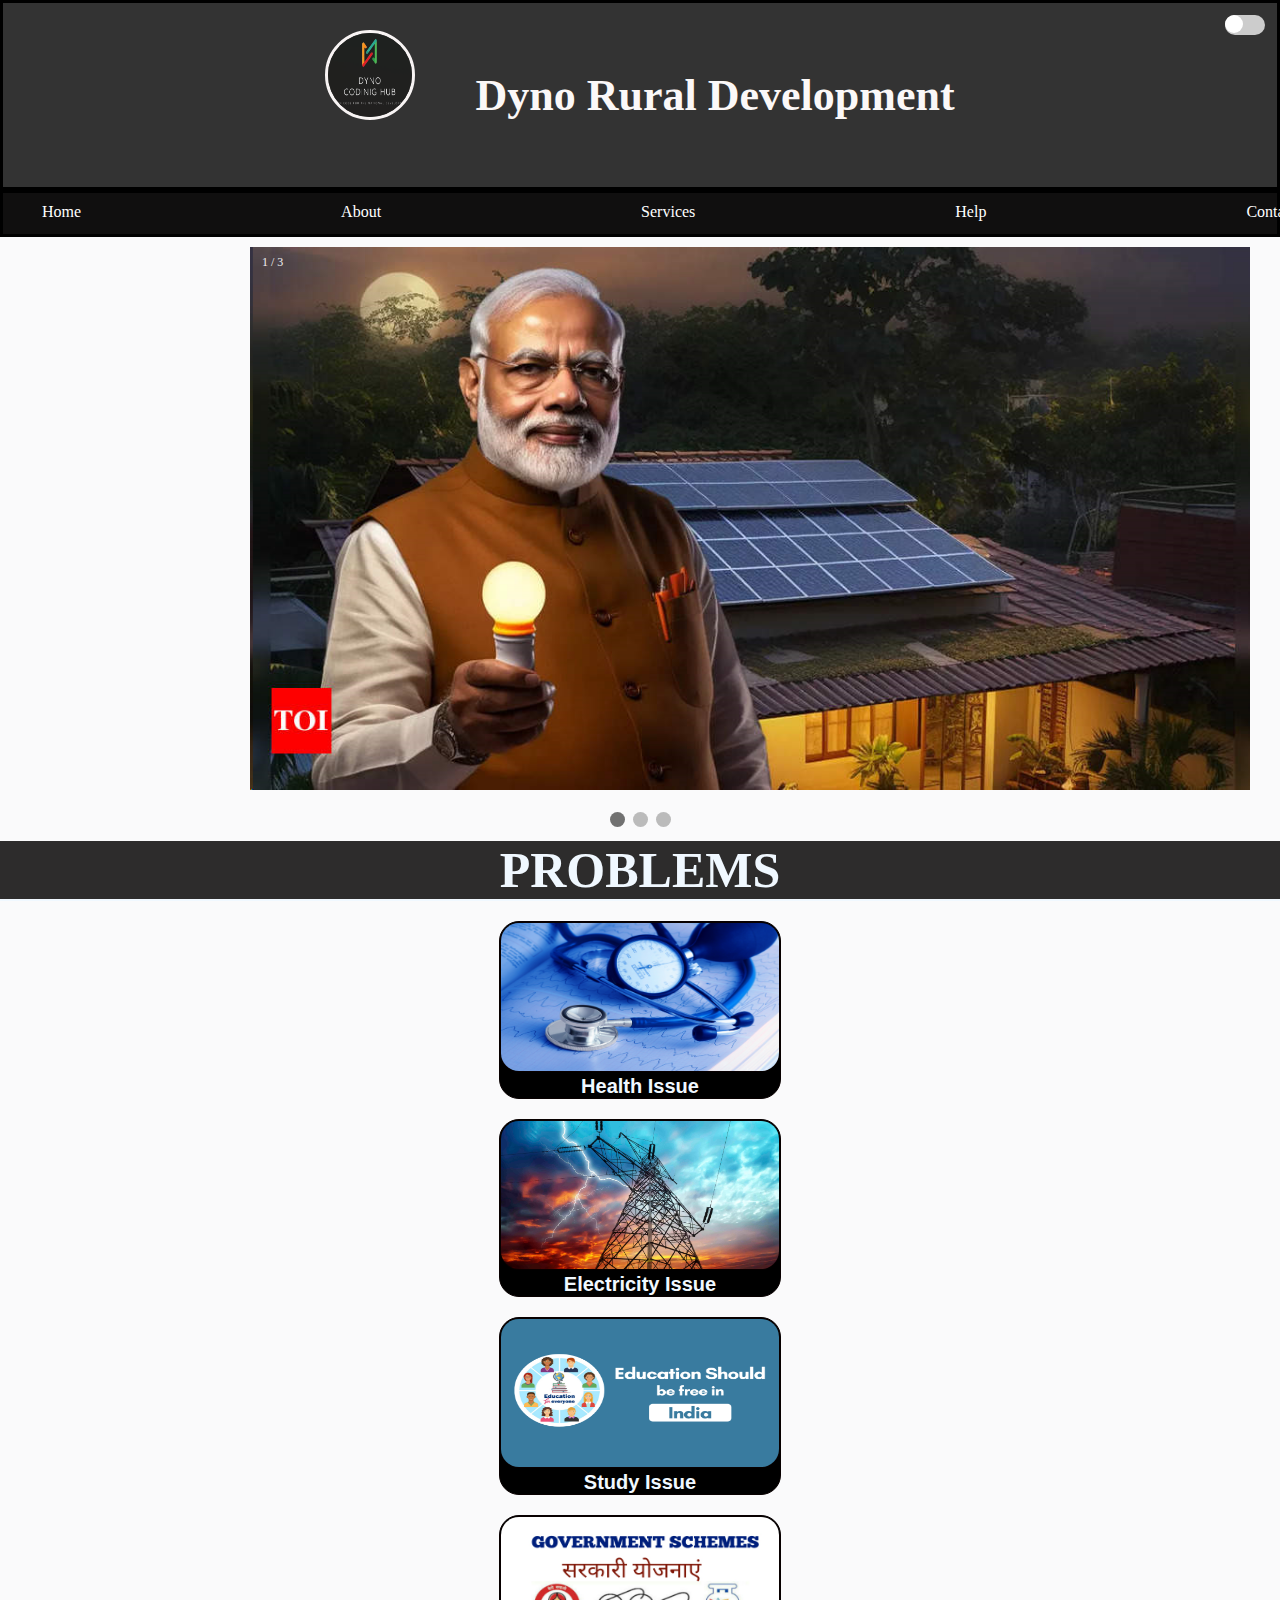
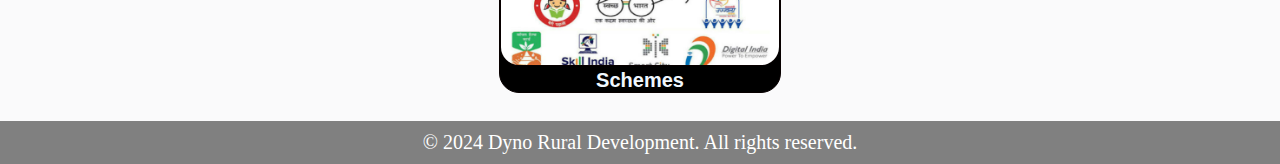
<file: Rural Development/FRONTEND/index.html>
<!DOCTYPE html>
<html lang="en">

<head>
    <meta charset="UTF-8">
    <meta name="viewport" content="width=device-width, initial-scale=1.0">
    <title>Dyno Rural Development</title>
    <link rel="icon" href="dro.png"
    type="image/png">
    <link rel="stylesheet" href="mainpage.css">
    <script src="mainpage.js"></script>
    
</head>

<body> 
    <style>
        
       /* Slideshow container */
       .slideshow-container {
         max-width: 1000px;
         position: relative;
         margin: 10px 0px 0px 250px;
       }
       
       /* Caption text */
       .text {
         color: #f2f2f2;
         font-size: 15px;
         padding: 8px 12px;
         position: absolute;
         bottom: 8px;
         width: 100%;
         text-align: center;
       }
       
       /* Number text (1/3 etc) */
       .numbertext {
         color: #f2f2f2;
         font-size: 12px;
         padding: 8px 12px;
         position: absolute;
         top: 0;
       }
       
       /* The dots/bullets/indicators */
       .dot {
         height: 15px;
         width: 15px;
         margin: 0 2px;
         background-color: #bbb;
         border-radius: 50%;
         display: inline-block;
         transition: background-color 0.6s ease;
       }
       
       .active {
         background-color: #717171;
       }
       
       /* Fading animation */
       .fade {
         animation-name: fade;
         animation-duration: 0.5s;
       }
       
       @keyframes fade {
         from {opacity: .4} 
         to {opacity: 1}
       }
       
       /* On smaller screens, decrease text size */
       @media only screen and (max-width: 300px) {
         .text {font-size: 11px}
       }
    </style>
    
        <nav class="navbar">
            <div class="container">
                <div class="logo logo-animation" >
                        <div class="img-container">
                            <img src="logo.png" alt="Dyno Rural development" style="border-radius:60px; border:solid #f8f4f4; width: 90px; height:90px;margin-top:0px;">
                        </div>
                    <div class="Animation">
                        <h1>Dyno Rural Development</h1>
                    </div>
            </div>
        </nav>
        <section class="menu">
            <ul>
                <li class="menu1"><a href="#home">Home</a></li>
                <li class="menu2"><a href="#about">About</a></li>
                <li class="menu3"><a href="#services">Services</a></li>
                <li class="menu4"><a href="#help">Help</a></li>
                <li class="menu5"><a href="#contact">Contact</a></li>
                
            </ul>
        </section>

        <section class="demo">
            <div class="slideshow-container">

                <div class="mySlides fade">
                  <div class="numbertext">1 / 3</div>
                  <img src="modi3.png" style="width:100%">
                  <div class="text"></div>
                </div>
                
                <div class="mySlides fade">
                  <div class="numbertext">2 / 3</div>
                  <img src="modi2.png" style="width:100%">
                  <div class="text"></div>
                </div>
                
                <div class="mySlides fade">
                  <div class="numbertext">3 / 3</div>
                  <img src="modi1.jpg" style="width:100%">
                  <div class="text"></div>
                </div>
                
                </div>
                <br>
                
                <div style="text-align:center">
                  <span class="dot"></span> 
                  <span class="dot"></span> 
                  <span class="dot"></span> 
                </div>
        </section>


        <section class="option">
            <h2 class="problems1">PROBLEMS</h2>
            <div class="container1">
                <div class="grid-item">
                    <div class="grid">
                <div class="health-care">
                    <a href="healthcare.html">
                        <button class="pict1">
                            <img src="helth.jpg" alt="Health care" style="width:280px;height:150px;border:1px solid rgb(8, 0, 0);z-index:12;border-radius:19px;">
                <div class="doc">
                    <h3>Health Issue</h3>
                </div>
            </button>
                    </a>
               </div>
            </div> 

               <div class="grid">
                <div class="electr-care">
                    <a href="electr.html">
                        <button class="pict2">
                            <img src="elect.jpg" alt="electricty releted issuec:\Users\amita\Downloads\helth.jpg" style="width:280px;height:150px;border:1px solid rgb(8, 0, 0);z-index:12;border-radius:19px">
                            <div class="doc">
                                <h3>Electricity Issue</h3>
                            </div>
                        </button>
                        </a>
                    </div>
                </div>

               <div class="grid">
                <div class="education-care">
                    <a href="education.html">
                        <button class="pict3">
                            <img src="edu.png" alt="electricty releted issuec:\Users\amita\Downloads\helth.jpg" style="width:280px;height:150px;border:1px solid rgb(8, 0, 0);z-index:12;border-radius:19px">
                            <div class="doc">
                                <h3>Study Issue</h3>
                            </div>
                        </button>
                        </a>
                    </div>
                </div>

               <div class="grid">
                <div class="scheme">
                    <a href="scheme.html">
                        <button class="pict4">
                       <img src="scheme.jpg" alt="govt scheme" style="width:280px;height:150px;border:1px solid rgb(8, 0, 0);z-index:12;border-radius:19px">
                       <div class="doc">
                        <h3>Schemes</h3>
                    </div>
                    </button>
                </a>
                  </div>
                </div>
               </div> 
            </div>      
        </section>
    <br>
    <footer class="footer">
        <div class="container">
            <div class="footer-content">
                <p>© 2024 Dyno Rural Development. All rights reserved.</p>
            </div>
        </div>
    </footer>
    <script>
       
            let slideIndex = 0;
            showSlides();
            
            function showSlides() {
              let i;
              let slides = document.getElementsByClassName("mySlides");
              let dots = document.getElementsByClassName("dot");
              for (i = 0; i < slides.length; i++) {
                slides[i].style.display = "none";  
              }
              slideIndex++;
              if (slideIndex > slides.length) {slideIndex = 1}    
              for (i = 0; i < dots.length; i++) {
                dots[i].className = dots[i].className.replace(" active", "");
              }
              slides[slideIndex-1].style.display = "block";  
              dots[slideIndex-1].className += " active";
              setTimeout(showSlides, 3000); // Change image every 2 seconds
            }
            </script>
 
    
</body>

</html>
</file>
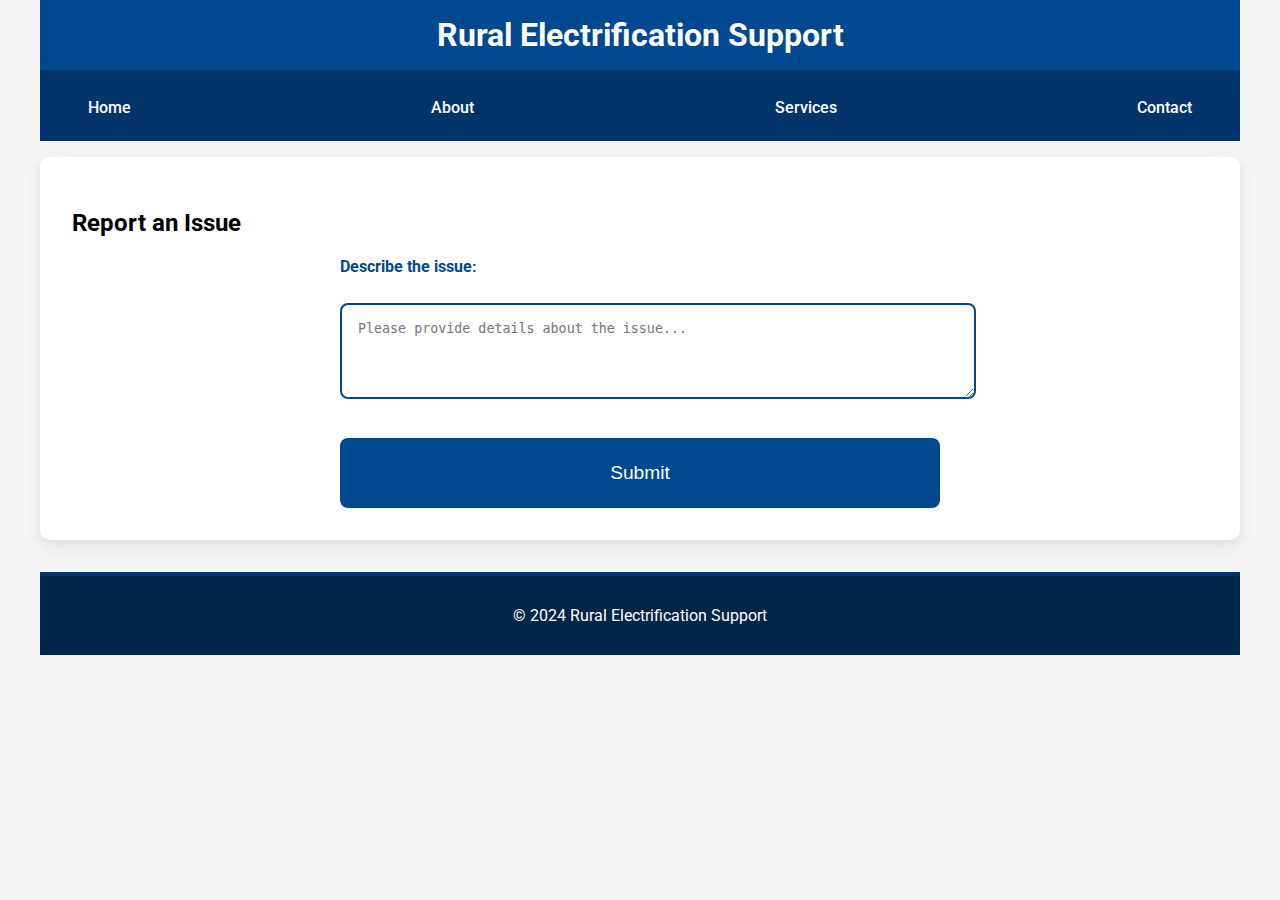
<file: Rural Development/elect.html>
<!DOCTYPE html>
<html lang="en">
<head>
<meta charset="UTF-8">
<meta name="viewport" content="width=device-width, initial-scale=1.0, maximum-scale=1.0, user-scalable=no">
<title>Rural Electrification Support</title>
<link rel="stylesheet" href="https://fonts.googleapis.com/css?family=Roboto:300,400,500,700&display=swap" media="all">
<style>
  body {
    font-family: 'Roboto', sans-serif;
    background-color: #f5f5f5;
    margin: 0;
    padding: 0;
    box-sizing: border-box;
  }

  .container {
    max-width: 1200px;
    margin: auto;
    overflow: hidden;
    padding: 0 2rem;
  }

  header {
    background-color: #004990;
    color: #fff;
    padding: 1rem 0;
    text-align: center;
    border-bottom: 4px solid #00346b;
  }

  header h1 {
    margin: 0;
    font-weight: 700;
    font-size: 2rem;
  }

  nav {
    display: flex;
    justify-content: space-between;
    background-color: #00346b;
    padding: 0.5rem 2rem;
  }

  nav a {
    display: block;
    text-decoration: none;
    color: #fff;
    font-weight: 500;
    padding: 1rem;
    text-align: center;
    transition: background-color 0.3s ease;
  }

  nav a:hover {
    background-color: #00264a;
  }

  main {
    padding: 2rem;
    background: #fff;
    margin-top: 1rem;
    border-radius: 10px;
    box-shadow: 0 5px 15px rgba(0,0,0,0.1);
  }

  @media (max-width: 768px) {
    main {
      padding: 1rem;
    }
  }

  form {
    margin-top: 2rem;
    max-width: 600px;
    margin: auto;
  }

  label {
    display: block;
    margin-bottom: .5rem;
    color: #004990;
    font-weight: bold;
  }

  textarea {
    width: 100%;
    padding: 1rem;
    margin-bottom: 1rem;
    border: 2px solid #004990;
    border-radius: 8px;
    resize: vertical;
  }

  input[type="submit"] {
    display: block;
    width: 100%;
    padding: 1.5rem;
    border: none;
    background-color: #004990;
    color: #fff;
    cursor: pointer;
    font-size: 1.2rem;
    border-radius: 8px;
    transition: background-color 0.3s ease;
  }

  input[type="submit"]:hover {
    background-color: #00346b;
  }

  footer {
    background-color: #00264a;
    color: #fff;
    text-align: center;
    padding: 10px;
    margin-top: 2rem;
    border-top: 4px solid #00346b;
  }

  footer p {
    margin: 10px;
    padding: 10px;
  }
</style>
</head>
<body>
  <div class="container">
    <header>
      <h1>Rural Electrification Support</h1>
    </header>
    <nav>
      <a href="#">Home</a>
      <a href="#">About</a>
      <a href="#">Services</a>
      <a href="#">Contact</a>
    </nav>
    <main>
      <h2>Report an Issue</h2>
      <form id="issueForm">
        <label for="issue">Describe the issue:</label><br>
        <textarea id="issue" name="issue" rows="4" cols="50" placeholder="Please provide details about the issue..."></textarea><br><br>
        <input type="submit" value="Submit">
      </form>
    </main>
    <footer>
      <p>© 2024 Rural Electrification Support</p>
    </footer>
  </div>
  <script>
    document.getElementById('issueForm').onsubmit = function(event) {
      event.preventDefault();
      var issueDescription = document.getElementById('issue').value;
      alert('Issue reported: ' + issueDescription);
    };
  </script>
</body>
</html>
</file>
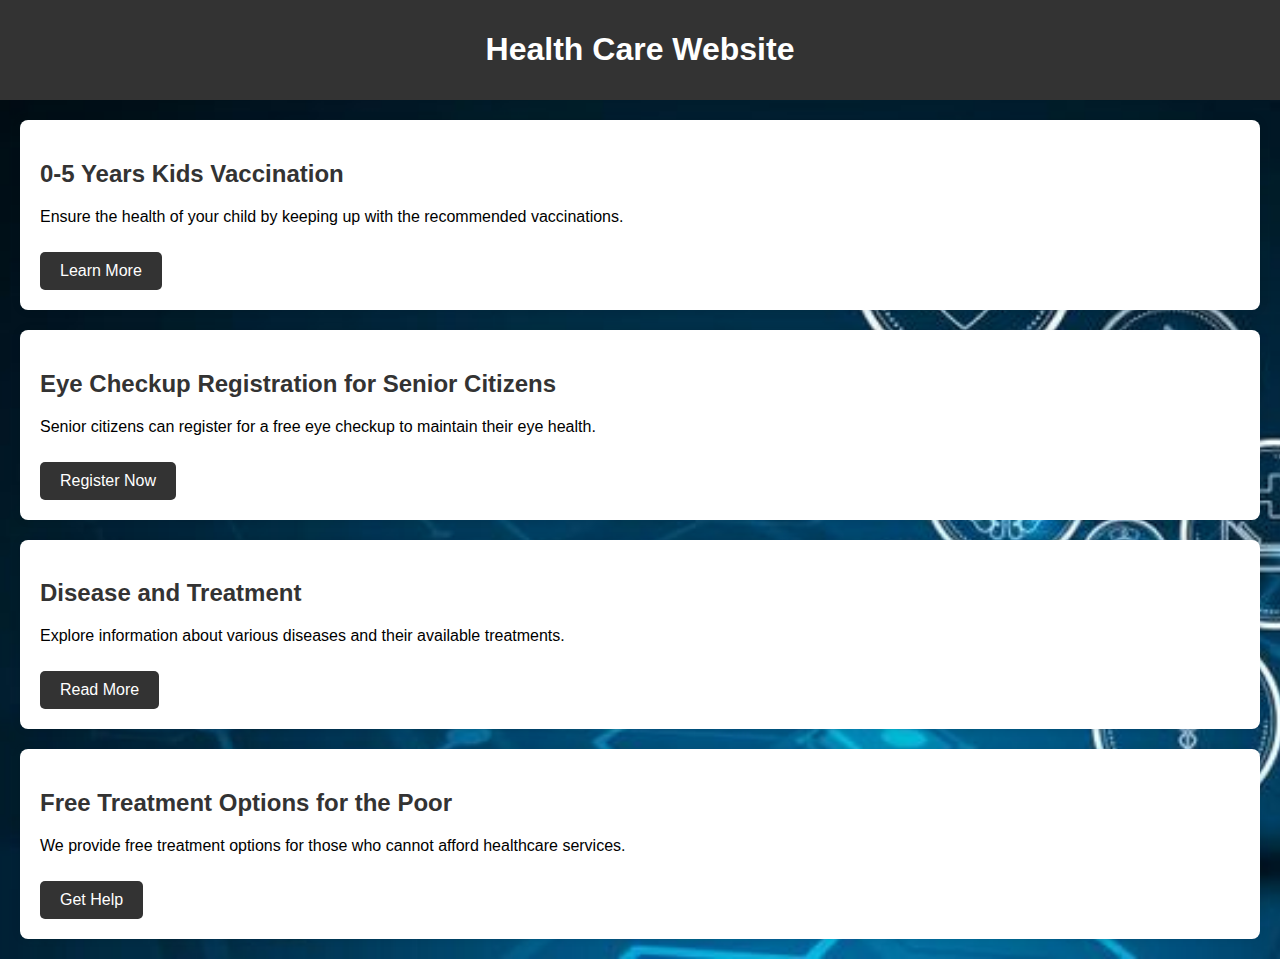
<file: Rural Development/healthcare.html>
<!DOCTYPE html>
<html lang="en">

<head>
    <meta charset="UTF-8">
    <meta name="viewport" content="width=device-width, initial-scale=1.0">
    <title>Health Care Website</title>
    <style>
        body {
            font-family: Arial, sans-serif;
            margin: 0;
            padding: 0;
            background-color: #f5f5f5;
        }
        body {
            background-image: url('hbck.jpg'); 
            background-size: cover;
            background-position: center;
            background-repeat: no-repeat;
           
        }

        header {
            background-color: #333;
            color: #fff;
            text-align: center;
            padding: 10px;
        }

        section {
            margin: 20px;
            padding: 20px;
            background-color: #fff;
            border-radius: 8px;
            box-shadow: 0 0 10px rgba(0, 0, 0, 0.1);
        }

        h2 {
            color: #333;
        }

        .button {
            display: inline-block;
            padding: 10px 20px;
            margin-top: 10px;
            background-color: #333;
            color: #fff;
            text-decoration: none;
            border-radius: 5px;
        }
    </style>
</head>

<body>
    <header>
        <h1>Health Care Website</h1>
    </header>

    <section>
        <h2>0-5 Years Kids Vaccination</h2>
        <p>Ensure the health of your child by keeping up with the recommended vaccinations.</p>
        <a href="learnmorehealth.html" class="button">Learn More</a>
    </section>

    <section>
        <h2>Eye Checkup Registration for Senior Citizens</h2>
        <p>Senior citizens can register for a free eye checkup to maintain their eye health.</p>
        <a href="registerhealth.html" class="button">Register Now</a>
    </section>

    <section>
        <h2>Disease and Treatment</h2>
        <p>Explore information about various diseases and their available treatments.</p>
        <a href="#" class="button">Read More</a>
    </section>

    <section>
        <h2>Free Treatment Options for the Poor</h2>
        <p>We provide free treatment options for those who cannot afford healthcare services.</p>
        <a href="#" class="button">Get Help</a>
    </section>

    <script>
        // You can add JavaScript functionality here if needed
    </script>
</body>

</html>
</file>
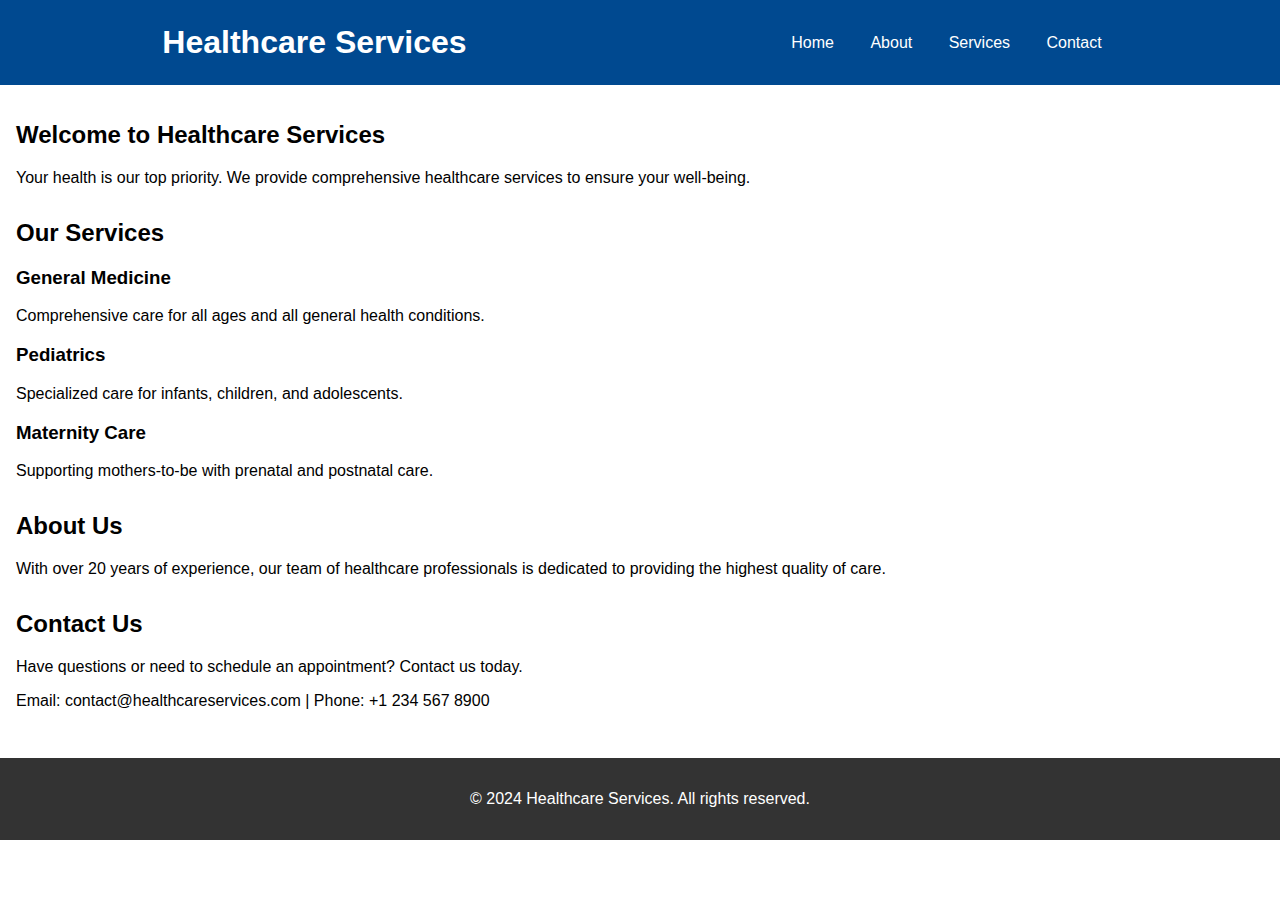
<file: Rural Development/healthcarehome.html>
<!DOCTYPE html>
<html lang="en">

<head>
    <meta charset="UTF-8">
    <meta name="viewport" content="width=device-width, initial-scale=1.0">
    <title>Healthcare Services</title>
    <link rel="stylesheet" href="healthcarehome.css">
</head>

<body>
    <header>
        <nav>
            <div class="logo">
                <h1>Healthcare Services</h1>
            </div>
            <div class="menu">
                <a href="index.html">Home</a>
                <a href="about.html">About</a>
                <a href="services.html">Services</a>
                <a href="contact.html">Contact</a>
            </div>
        </nav>
    </header>

    <main>
        <section class="intro">
            <h2>Welcome to Healthcare Services</h2>
            <p>Your health is our top priority. We provide comprehensive healthcare services to ensure your well-being.</p>
        </section>

        <section class="services">
            <h2>Our Services</h2>
            <div class="service-item">
                <h3>General Medicine</h3>
                <p>Comprehensive care for all ages and all general health conditions.</p>
            </div>
            <div class="service-item">
                <h3>Pediatrics</h3>
                <p>Specialized care for infants, children, and adolescents.</p>
            </div>
            <div class="service-item">
                <h3>Maternity Care</h3>
                <p>Supporting mothers-to-be with prenatal and postnatal care.</p>
            </div>
            <!-- More services can be added here -->
        </section>

        <section class="about">
            <h2>About Us</h2>
            <p>With over 20 years of experience, our team of healthcare professionals is dedicated to providing the highest quality of care.</p>
        </section>

        <section class="contact">
            <h2>Contact Us</h2>
            <p>Have questions or need to schedule an appointment? Contact us today.</p>
            <p>Email: contact@healthcareservices.com | Phone: +1 234 567 8900</p>
        </section>
    </main>

    <footer>
        <p>© 2024 Healthcare Services. All rights reserved.</p>
    </footer>
</body>

</html>
</file>
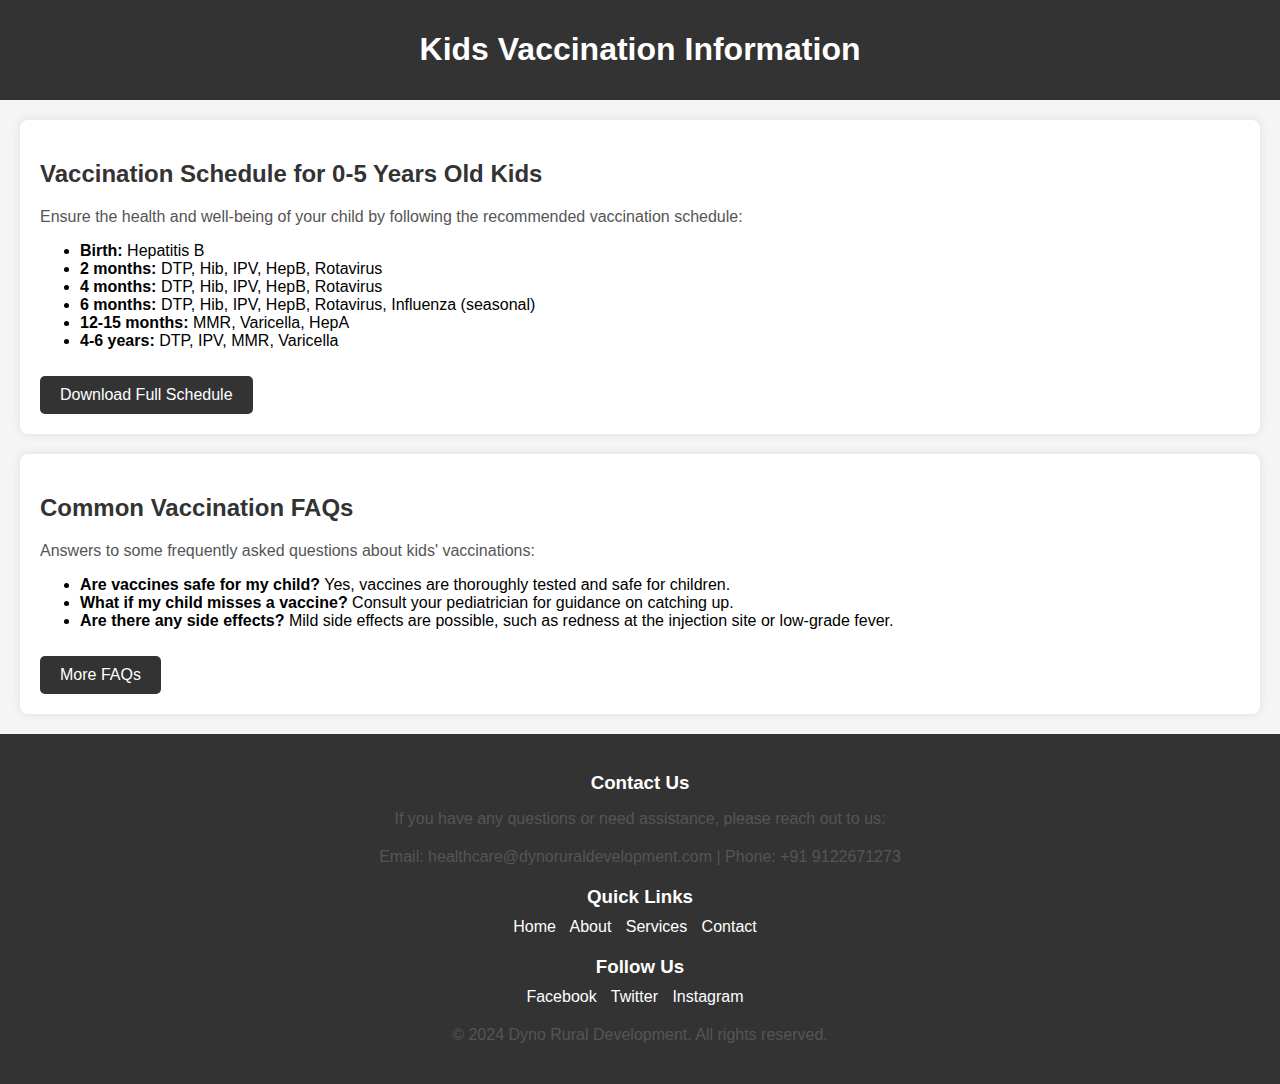
<file: Rural Development/learnmorehealth.html>
<!DOCTYPE html>
<html lang="en">

<head>
    <meta charset="UTF-8">
    <meta name="viewport" content="width=device-width, initial-scale=1.0">
    <title>Kids Vaccination Information</title>
    <style>
        body {
            font-family: Arial, sans-serif;
            margin: 0;
            padding: 0;
            background-color: #f5f5f5;
        }

        header {
            background-color: #333;
            color: #fff;
            text-align: center;
            padding: 10px;
        }

        section {
            margin: 20px;
            padding: 20px;
            background-color: #fff;
            border-radius: 8px;
            box-shadow: 0 0 10px rgba(0, 0, 0, 0.1);
        }

        h2 {
            color: #333;
        }

        p {
            color: #555;
        }

        .button {
            display: inline-block;
            padding: 10px 20px;
            margin-top: 10px;
            background-color: #333;
            color: #fff;
            text-decoration: none;
            border-radius: 5px;
        }

        footer {
            background-color: #333;
            color: #fff;
            padding: 20px;
            text-align: center;
        }

        footer div,
        footer p {
            margin-bottom: 20px;
        }

        footer h3 {
            margin-bottom: 10px;
        }

        footer a {
            color: #fff;
            text-decoration: none;
            margin-right: 10px;
        }
    </style>
</head>

<body>
    <header>
        <h1>Kids Vaccination Information</h1>
    </header>

    <section>
        <h2>Vaccination Schedule for 0-5 Years Old Kids</h2>
        <p>Ensure the health and well-being of your child by following the recommended vaccination schedule:</p>
        <ul>
            <li><strong>Birth:</strong> Hepatitis B</li>
            <li><strong>2 months:</strong> DTP, Hib, IPV, HepB, Rotavirus</li>
            <li><strong>4 months:</strong> DTP, Hib, IPV, HepB, Rotavirus</li>
            <li><strong>6 months:</strong> DTP, Hib, IPV, HepB, Rotavirus, Influenza (seasonal)</li>
            <li><strong>12-15 months:</strong> MMR, Varicella, HepA</li>
            <li><strong>4-6 years:</strong> DTP, IPV, MMR, Varicella</li>
        </ul>
        <a href="fullsch.pdf" class="button">Download Full Schedule</a>
    </section>

    <section>
        <h2>Common Vaccination FAQs</h2>
        <p>Answers to some frequently asked questions about kids' vaccinations:</p>
        <ul>
            <li><strong>Are vaccines safe for my child?</strong> Yes, vaccines are thoroughly tested and safe for children.</li>
            <li><strong>What if my child misses a vaccine?</strong> Consult your pediatrician for guidance on catching up.</li>
            <li><strong>Are there any side effects?</strong> Mild side effects are possible, such as redness at the injection site or low-grade fever.</li>
        </ul>
        <a href="#" class="button">More FAQs</a>
    </section>

    <footer>
        <div>
            <h3>Contact Us</h3>
            <p>If you have any questions or need assistance, please reach out to us:</p>
            <p>Email: healthcare@dynoruraldevelopment.com | Phone: +91 9122671273</p>
        </div>
        <div>
            <h3>Quick Links</h3>
            <a href="index.html">Home</a>
            <a href="about.html">About</a>
            <a href="services.html">Services</a>
            <a href="contact.html">Contact</a>
        </div>
        <div>
            <h3>Follow Us</h3>
            <a href="https://www.facebook.com">Facebook</a>
            <a href="https://www.twitter.com">Twitter</a>
            <a href="https://www.instagram.com">Instagram</a>
        </div>
        <p>© 2024 Dyno Rural Development. All rights reserved.</p>
    </footer>
</body>

</html>
</file>
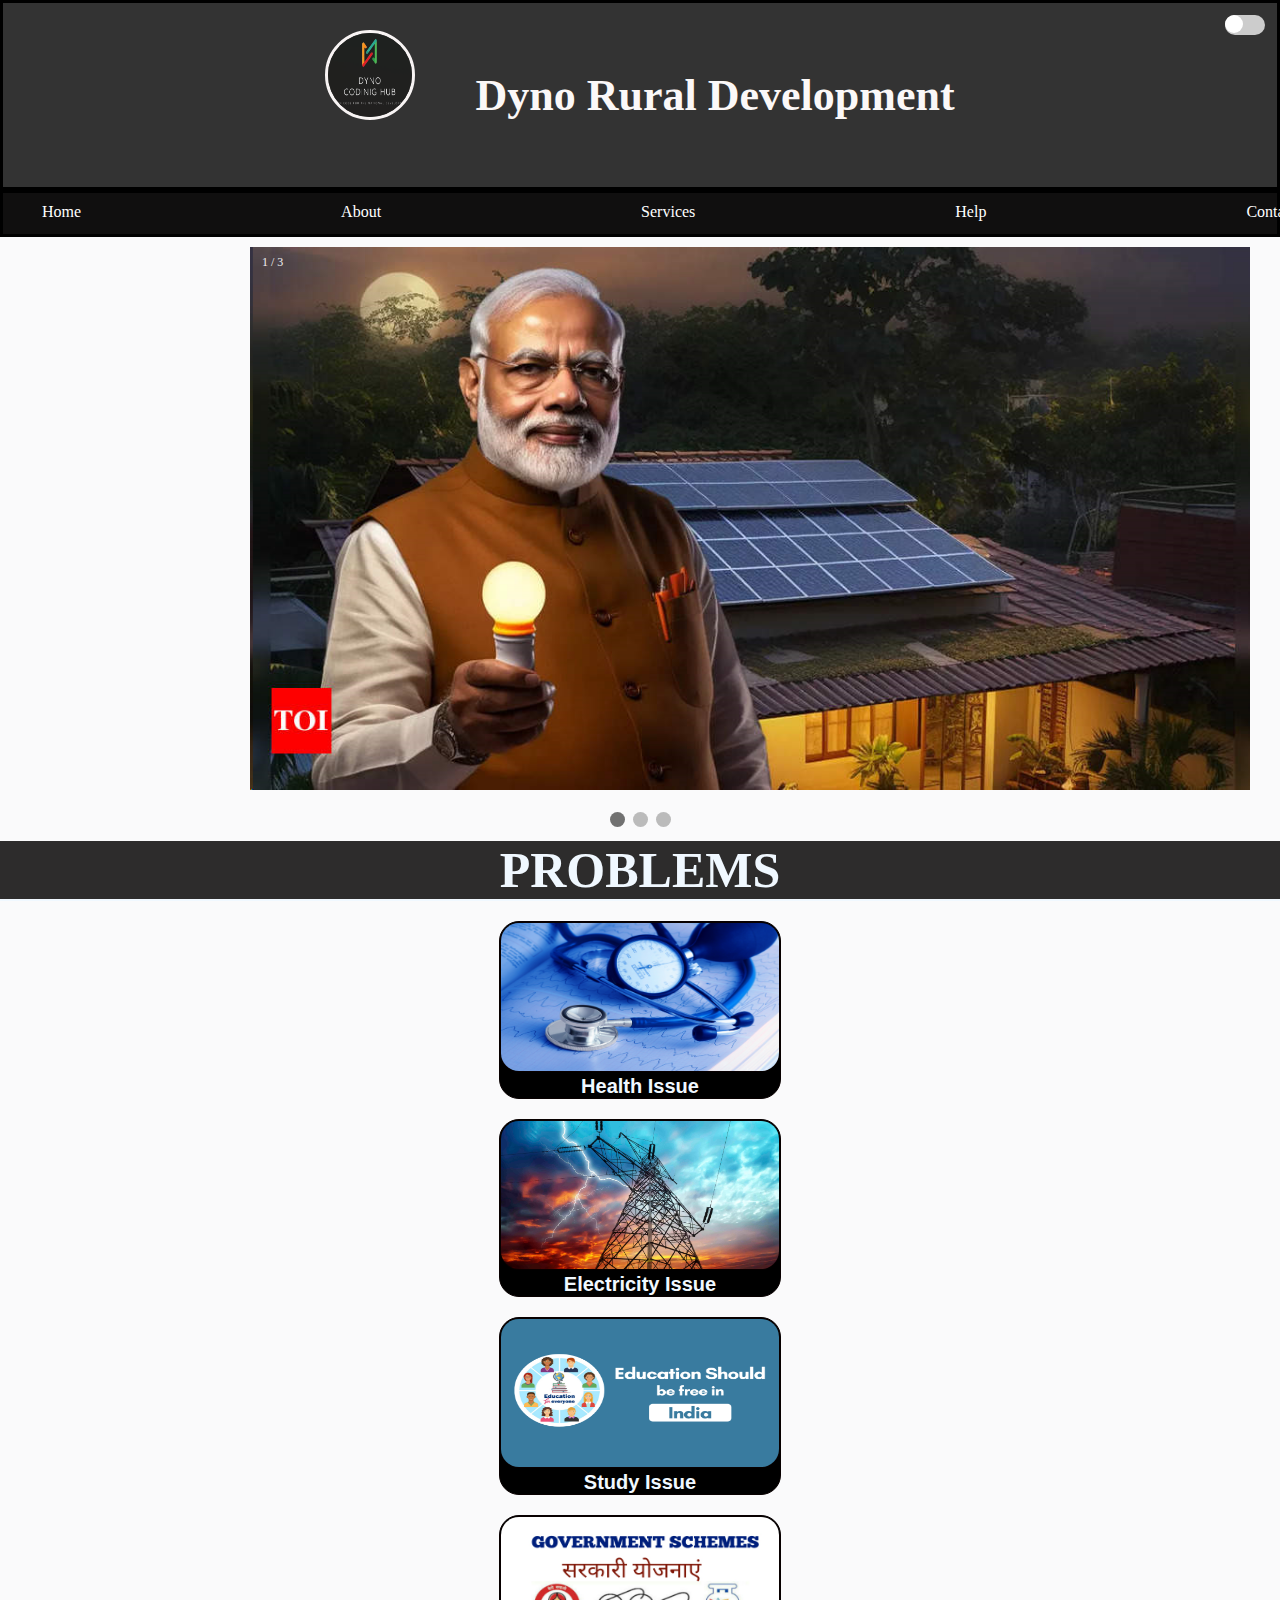
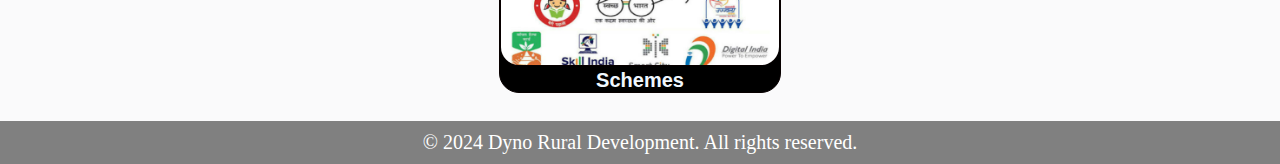
<file: Rural Development/mainpage.html>
<!DOCTYPE html>
<html lang="en">

<head>
    <meta charset="UTF-8">
    <meta name="viewport" content="width=device-width, initial-scale=1.0">
    <title>Dyno Rural Development</title>
    <link rel="icon" href="dro.png"
    type="image/png">
    <link rel="stylesheet" href="mainpage.css">
    <script src="mainpage.js"></script>
    
</head>

<body> 
    <style>
        
       /* Slideshow container */
       .slideshow-container {
         max-width: 1000px;
         position: relative;
         margin: 10px 0px 0px 250px;
       }
       
       /* Caption text */
       .text {
         color: #f2f2f2;
         font-size: 15px;
         padding: 8px 12px;
         position: absolute;
         bottom: 8px;
         width: 100%;
         text-align: center;
       }
       
       /* Number text (1/3 etc) */
       .numbertext {
         color: #f2f2f2;
         font-size: 12px;
         padding: 8px 12px;
         position: absolute;
         top: 0;
       }
       
       /* The dots/bullets/indicators */
       .dot {
         height: 15px;
         width: 15px;
         margin: 0 2px;
         background-color: #bbb;
         border-radius: 50%;
         display: inline-block;
         transition: background-color 0.6s ease;
       }
       
       .active {
         background-color: #717171;
       }
       
       /* Fading animation */
       .fade {
         animation-name: fade;
         animation-duration: 0.5s;
       }
       
       @keyframes fade {
         from {opacity: .4} 
         to {opacity: 1}
       }
       
       /* On smaller screens, decrease text size */
       @media only screen and (max-width: 300px) {
         .text {font-size: 11px}
       }
    </style>
    
        <nav class="navbar">
            <div class="container">
                <div class="logo logo-animation" >
                        <div class="img-container">
                            <img src="logo.png" alt="Dyno Rural development" style="border-radius:60px; border:solid #f8f4f4; width: 90px; height:90px;margin-top:0px;">
                        </div>
                    <div class="Animation">
                        <h1>Dyno Rural Development</h1>
                    </div>
            </div>
        </nav>
        <section class="menu">
            <ul>
                <li class="menu1"><a href="#home">Home</a></li>
                <li class="menu2"><a href="#about">About</a></li>
                <li class="menu3"><a href="#services">Services</a></li>
                <li class="menu4"><a href="#help">Help</a></li>
                <li class="menu5"><a href="#contact">Contact</a></li>
                
            </ul>
        </section>

        <section class="demo">
            <div class="slideshow-container">

                <div class="mySlides fade">
                  <div class="numbertext">1 / 3</div>
                  <img src="modi3.png" style="width:100%">
                  <div class="text"></div>
                </div>
                
                <div class="mySlides fade">
                  <div class="numbertext">2 / 3</div>
                  <img src="modi2.png" style="width:100%">
                  <div class="text"></div>
                </div>
                
                <div class="mySlides fade">
                  <div class="numbertext">3 / 3</div>
                  <img src="modi1.jpg" style="width:100%">
                  <div class="text"></div>
                </div>
                
                </div>
                <br>
                
                <div style="text-align:center">
                  <span class="dot"></span> 
                  <span class="dot"></span> 
                  <span class="dot"></span> 
                </div>
        </section>


        <section class="option">
            <h2 class="problems1">PROBLEMS</h2>
            <div class="container1">
                <div class="grid-item">
                    <div class="grid">
                <div class="health-care">
                    <a href="healthcare.html">
                        <button class="pict1">
                            <img src="helth.jpg" alt="Health care" style="width:280px;height:150px;border:1px solid rgb(8, 0, 0);z-index:12;border-radius:19px;">
                <div class="doc">
                    <h3>Health Issue</h3>
                </div>
            </button>
                    </a>
               </div>
            </div> 

               <div class="grid">
                <div class="electr-care">
                    <a href="electr.html">
                        <button class="pict2">
                            <img src="elect.jpg" alt="electricty releted issuec:\Users\amita\Downloads\helth.jpg" style="width:280px;height:150px;border:1px solid rgb(8, 0, 0);z-index:12;border-radius:19px">
                            <div class="doc">
                                <h3>Electricity Issue</h3>
                            </div>
                        </button>
                        </a>
                    </div>
                </div>

               <div class="grid">
                <div class="education-care">
                    <a href="education.html">
                        <button class="pict3">
                            <img src="edu.png" alt="electricty releted issuec:\Users\amita\Downloads\helth.jpg" style="width:280px;height:150px;border:1px solid rgb(8, 0, 0);z-index:12;border-radius:19px">
                            <div class="doc">
                                <h3>Study Issue</h3>
                            </div>
                        </button>
                        </a>
                    </div>
                </div>

               <div class="grid">
                <div class="scheme">
                    <a href="scheme.html">
                        <button class="pict4">
                       <img src="scheme.jpg" alt="govt scheme" style="width:280px;height:150px;border:1px solid rgb(8, 0, 0);z-index:12;border-radius:19px">
                       <div class="doc">
                        <h3>Schemes</h3>
                    </div>
                    </button>
                </a>
                  </div>
                </div>
               </div> 
            </div>      
        </section>
    <br>
    <footer class="footer">
        <div class="container">
            <div class="footer-content">
                <p>© 2024 Dyno Rural Development. All rights reserved.</p>
            </div>
        </div>
    </footer>
    <script>
       
            let slideIndex = 0;
            showSlides();
            
            function showSlides() {
              let i;
              let slides = document.getElementsByClassName("mySlides");
              let dots = document.getElementsByClassName("dot");
              for (i = 0; i < slides.length; i++) {
                slides[i].style.display = "none";  
              }
              slideIndex++;
              if (slideIndex > slides.length) {slideIndex = 1}    
              for (i = 0; i < dots.length; i++) {
                dots[i].className = dots[i].className.replace(" active", "");
              }
              slides[slideIndex-1].style.display = "block";  
              dots[slideIndex-1].className += " active";
              setTimeout(showSlides, 3000); // Change image every 2 seconds
            }
            </script>
 
    
</body>

</html>
</file>
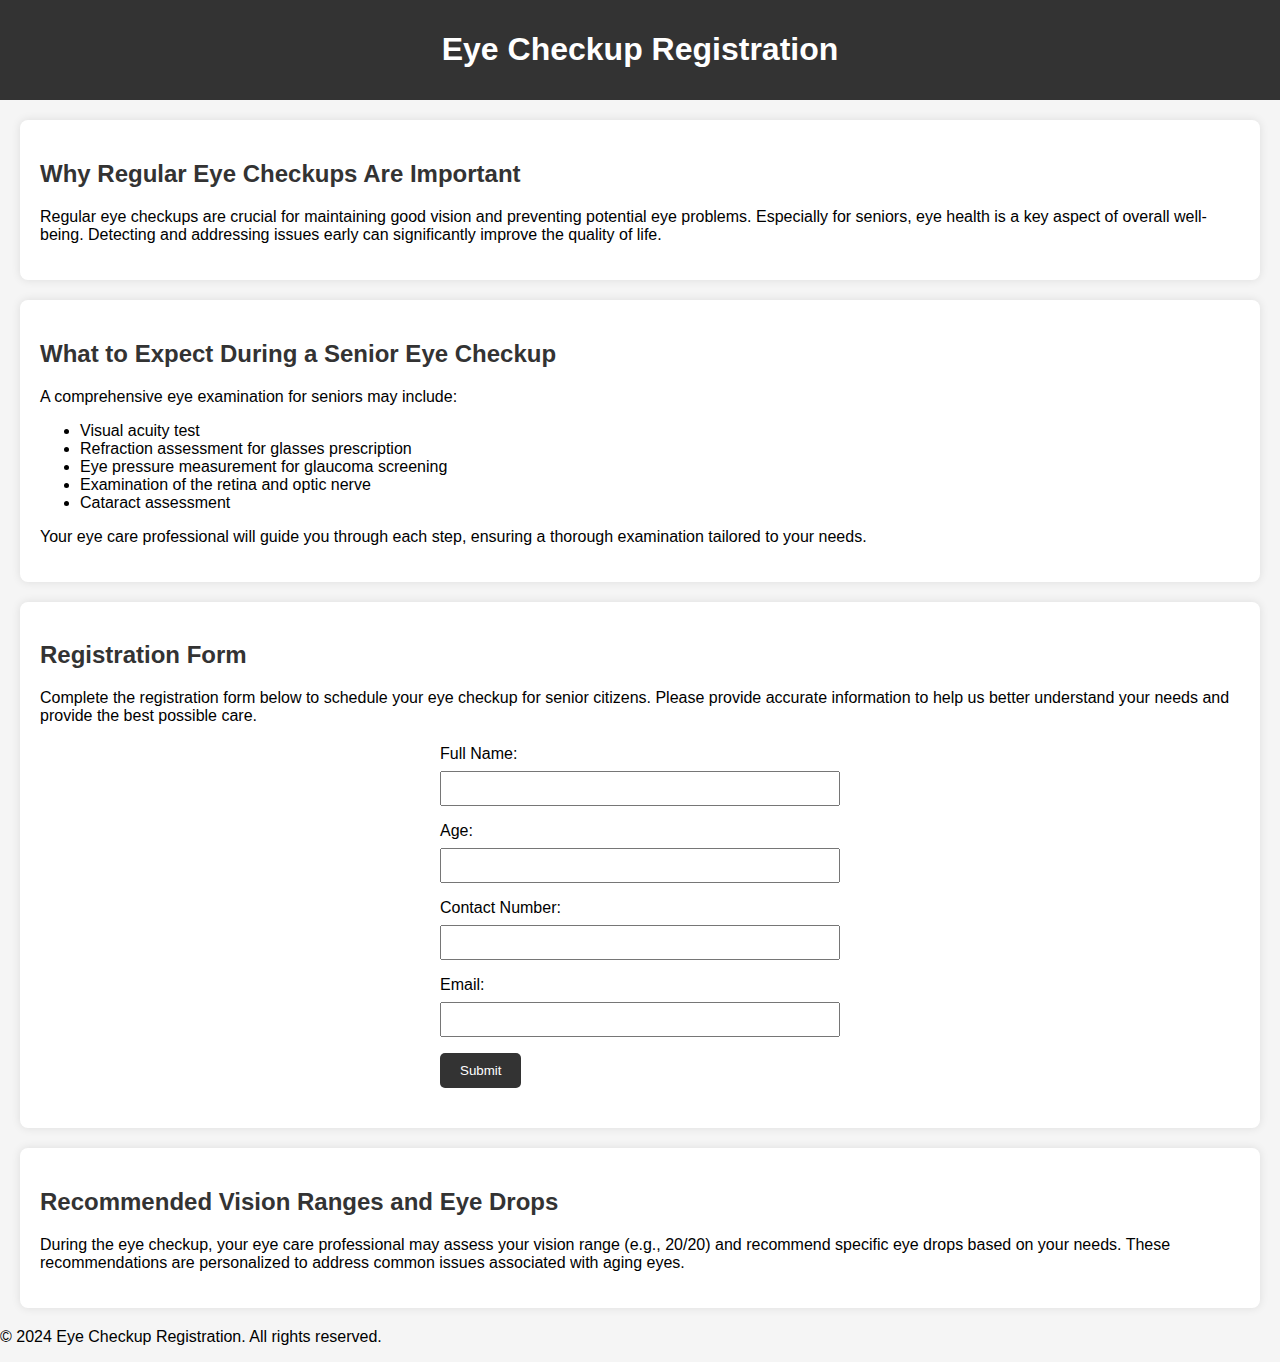
<file: Rural Development/registerhealth.html>
<!DOCTYPE html>
<html lang="en">

<head>
    <meta charset="UTF-8">
    <meta name="viewport" content="width=device-width, initial-scale=1.0">
    <title>Eye Checkup Registration</title>
    <style>
        body {
            font-family: Arial, sans-serif;
            margin: 0;
            padding: 0;
            background-color: #f5f5f5;
        }

        header {
            background-color: #333;
            color: #fff;
            text-align: center;
            padding: 10px;
        }

        section {
            margin: 20px;
            padding: 20px;
            background-color: #fff;
            border-radius: 8px;
            box-shadow: 0 0 10px rgba(0, 0, 0, 0.1);
        }

        h2 {
            color: #333;
        }

        form {
            max-width: 400px;
            margin: 20px auto;
        }

        label {
            display: block;
            margin-bottom: 8px;
        }

        input {
            width: 100%;
            padding: 8px;
            margin-bottom: 16px;
            box-sizing: border-box;
        }

        button {
            background-color: #333;
            color: #fff;
            padding: 10px 20px;
            border: none;
            border-radius: 5px;
            cursor: pointer;
        }

        button:hover {
            background-color: #555;
        }
    </style>
</head>

<body>
    <header>
        <h1>Eye Checkup Registration</h1>
    </header>

    <section>
        <h2>Why Regular Eye Checkups Are Important</h2>
        <p>Regular eye checkups are crucial for maintaining good vision and preventing potential eye problems. Especially for seniors, eye health is a key aspect of overall well-being. Detecting and addressing issues early can significantly improve the quality of life.</p>
    </section>

    <section>
        <h2>What to Expect During a Senior Eye Checkup</h2>
        <p>A comprehensive eye examination for seniors may include:</p>
        <ul>
            <li>Visual acuity test</li>
            <li>Refraction assessment for glasses prescription</li>
            <li>Eye pressure measurement for glaucoma screening</li>
            <li>Examination of the retina and optic nerve</li>
            <li>Cataract assessment</li>
        </ul>
        <p>Your eye care professional will guide you through each step, ensuring a thorough examination tailored to your needs.</p>
    </section>

    <section>
        <h2>Registration Form</h2>
        <p>Complete the registration form below to schedule your eye checkup for senior citizens. Please provide accurate information to help us better understand your needs and provide the best possible care.</p>
        <form id="registrationForm">
            <label for="fullName">Full Name:</label>
            <input type="text" id="fullName" name="fullName" required>

            <label for="age">Age:</label>
            <input type="number" id="age" name="age" required>

            <label for="contactNumber">Contact Number:</label>
            <input type="tel" id="contactNumber" name="contactNumber" required>

            <label for="email">Email:</label>
            <input type="email" id="email" name="email" required>

           
            <button type="button" onclick="submitForm()">Submit</button>
        </form>
    </section>

    <section>
        <h2>Recommended Vision Ranges and Eye Drops</h2>
        <p>During the eye checkup, your eye care professional may assess your vision range (e.g., 20/20) and recommend specific eye drops based on your needs. These recommendations are personalized to address common issues associated with aging eyes.</p>
    </section>

    <footer>
        <p>&copy; 2024 Eye Checkup Registration. All rights reserved.</p>
    </footer>

    <script>
        function submitForm() {
            
            alert("Form submitted successfully!");
        }
    </script>
</body>

</html>
</file>
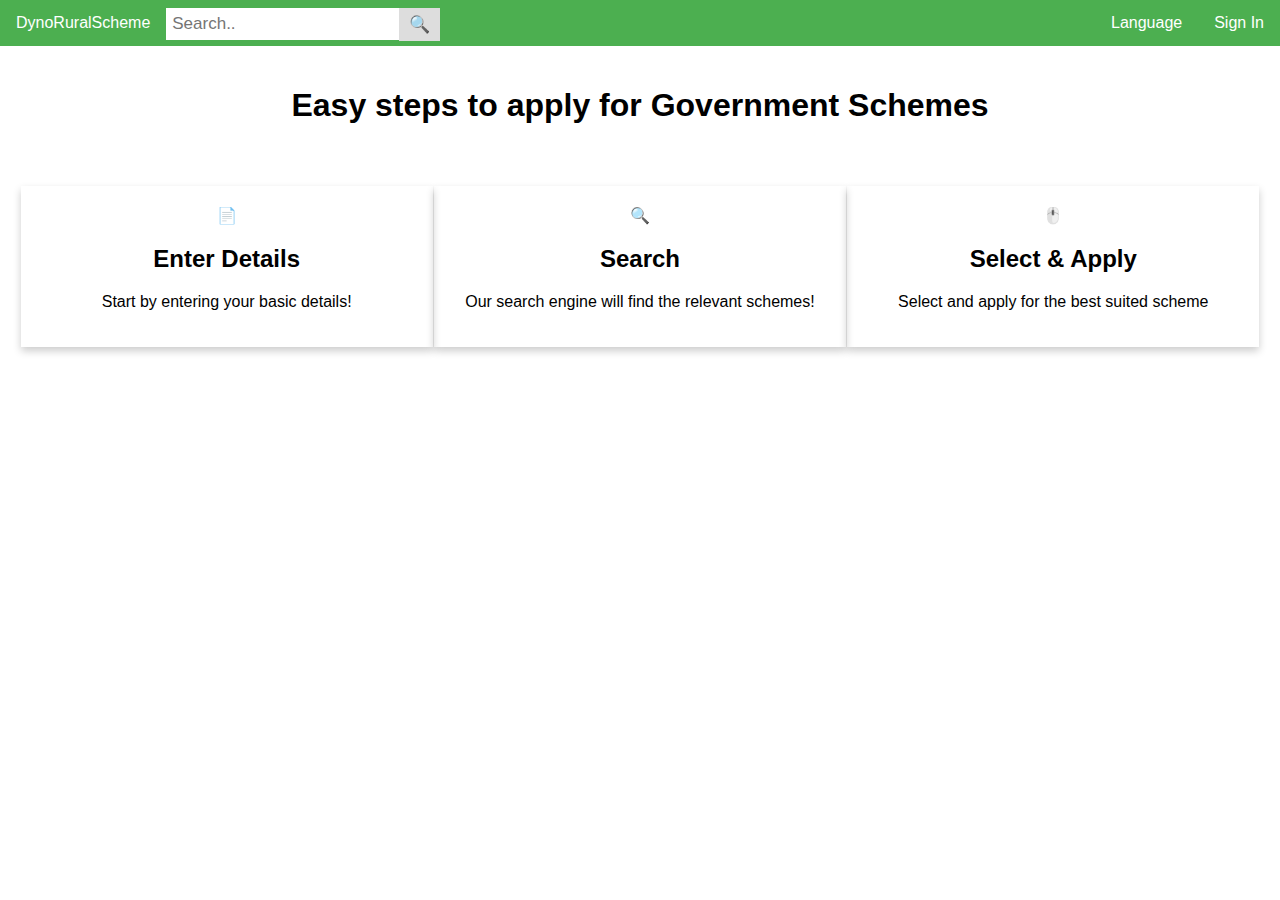
<file: Rural Development/scheme.html>
<!DOCTYPE html>
<html lang="en">
<head>
<meta charset="UTF-8">
<meta name="viewport" content="width=device-width, initial-scale=1.0">
<title>myScheme - Apply for Government Schemes</title>
<style>
  body {
    font-family: Arial, sans-serif;
    background-color: #fff;
    margin: 0;
    padding: 0;
  }
  .navbar {
    background-color: #4CAF50;
    overflow: hidden;
  }
  .navbar a {
    float: left;
    display: block;
    color: white;
    text-align: center;
    padding: 14px 16px;
    text-decoration: none;
  }
  .navbar a.right {
    float: right;
  }
  .search-container {
    float: left;
  }
  .search-container input[type="text"] {
    padding: 6px;
    margin-top: 8px;
    font-size: 17px;
    border: none;
  }
  .search-container button {
    float: right;
    padding: 6px 10px;
    margin-top: 8px;
    margin-right: 16px;
    background: #ddd;
    font-size: 17px;
    border: none;
    cursor: pointer;
  }
  .search-container button:hover {
    background: #ccc;
  }
  .main-heading {
    text-align: center;
    padding: 20px;
  }
  .step {
    box-shadow: 0 4px 8px 0 rgba(0,0,0,0.2);
    transition: 0.3s;
    width: 30%;
    margin: auto;
    text-align: center;
    padding: 20px;
    margin-bottom: 20px;
  }
  .step:hover {
    box-shadow: 0 8px 16px 0 rgba(0,0,0,0.2);
  }
  .step-container {
    display: flex;
    justify-content: space-around;
    padding: 20px;
  }
  .step-icon {
    margin-bottom: 15px;
  }
</style>
</head>
<body>

<div class="navbar">
  <a href="#home">DynoRuralScheme</a>
  <div class="search-container">
    <form method="get" action="https://www.myscheme.gov.in/search">
      <input type="text" name="q" placeholder="Search..">
      <button type="submit">🔍</button>
    </form>
  </div>
  <a href="#signin" class="right">Sign In</a>
  <a href="#language" class="right">Language</a>
</div>

<div class="main-heading">
  <h1>Easy steps to apply for Government Schemes</h1>
</div>

<div class="step-container">
  <div class="step">
    <div class="step-icon">📄</div>
    <h2>Enter Details</h2>
    <p>Start by entering your basic details!</p>
  </div>
  <div class="step">
    <div class="step-icon">🔍</div>
    <h2>Search</h2>
    <p>Our search engine will find the relevant schemes!</p>
  </div>
  <div class="step">
    <div class="step-icon">🖱️</div>
    <h2>Select & Apply</h2>
    <p>Select and apply for the best suited scheme</p>
  </div>
</div>

</body>
</html>
</file>
<file: Rural Development/FRONTEND/mainpage.css>
* {
  margin: 0;
  padding: 0;
  box-sizing: border-box;
}

.container {
  max-width: 1200px;
  margin: 0 auto;
}

.navbar {
  background-color: #333;
  color: rgb(251, 248, 248);
  display: flex;
  align-items: center;
  justify-content: space-between;
  height: 190px;
  margin-top: 0px;
  border: solid 3px black;
}

.top-section{
margin-top: 0px;
display:flex;
justify-content: space-between;
/* align-items: flex-end; */
}

.top-section h1{
font-size:30px;
font-weight:bold;
color:aliceblue;
margin-top: 20px;
}

.img-container{
width: 150px; 
height:100px; 
margin-top: -30px;
}

.menu {
display: flex;
align-items: center;
margin:3px 0px; 
background-color: #100f0f;
border: 3px solid;
margin:0%;
}

ul{
display:grid;
margin:0px 0px 3px 19px;
gap: 15rem;
align-items: center;
padding: 10px;
}

.menu1:hover{
box-shadow: #595757 2px 3px 4px 5px ;
-ms-transform: scale(1); /* IE 9 */
-webkit-transform: scale(1); /* Safari 3-8 */
transform: scale(1.19);

}

.menu2:hover{
box-shadow: #595757 2px 3px 4px 5px ;
-ms-transform: scale(1); /* IE 9 */
-webkit-transform: scale(1); /* Safari 3-8 */
transform: scale(1.19);

}

.menu3:hover{
box-shadow: #595757 2px 3px 4px 5px  ;
-ms-transform: scale(1); /* IE 9 */
-webkit-transform: scale(1); /* Safari 3-8 */
transform: scale(1.19);
}

.menu4:hover{
box-shadow: #595757 2px 3px 4px 5px  ;
-ms-transform: scale(1); /* IE 9 */
-webkit-transform: scale(1); /* Safari 3-8 */
transform: scale(1.19);
}

.menu5:hover{
box-shadow: #595757 2px 3px 4px 5px  ;
-ms-transform: scale(1); /* IE 9 */
-webkit-transform: scale(1); /* Safari 3-8 */
transform: scale(1.19);
}

.container2{
background: #1e1f1f;
margin: 0px;
}

.img1{
display: flex;
width:980px;
height:600px;
margin:10px 0px 4px 230px;
border:0px solid rgb(231, 234, 233);
border-radius:5px;

}

.img1:hover{
display: flex;
width:980px;
height:600px;
background: #fffdfd;
margin:15px 0px 4px 230px;
border:0px solid rgb(238, 238, 238);
border-radius:5px;
box-shadow:rgb(250, 250, 250) 2px 0px 0px 2px;
  -ms-transform: scale(1); /* IE 9 */
  -webkit-transform: scale(1.01); /* Safari 3-8 */
  transform: scale(1.005); 
}
.doc{
color: aliceblue;
z-index: 13;
}

.doc:hover{
color: aliceblue;
z-index: 13;
-ms-transform: scale(1); /* IE 9 */
-webkit-transform: scale(1); /* Safari 3-8 */
transform: scale(1.2); 
}

.grid button{
border-radius: 20px;
}
.grid:hover{
-ms-transform: scale(1); /* IE 9 */
-webkit-transform: scale(1); /* Safari 3-8 */
transform: scale(1.2); 
}
.option-container1{
display:grid;
grid-template-columns: repeat(auto-fit,minmax(320px, 1fr));
gap:20rem;
}
.grid{
display:grid;
place-items:center;
}
.problems1,h2{
display: grid;
margin: 10px 0px 10px 0px;
text-align: center;
color:aliceblue;
background: #2d2c2c;
text-decoration: none;
border-bottom: 2px solid ;
font-size: 50px;
}

.menu ul li {
  margin: 0 10px;
  
}

.menu ul {
  list-style: none;
  display: flex;
}

.menu ul li a {
  color: white;
  text-decoration: none;
}

@keyframes binaryAnimation {
0% { transform: translateY(0); opacity:0.5; }
50% { transform: translateY(-5px); opacity: 1; }
100% { transform: translateY(0); opacity: 0.5; }
}


.logo-animation h1 {
animation: binaryAnimation 2s infinite;
}

/* body {
background-color: black;
color: white;
margin: 0;
padding: 0;
box-sizing: border-box;
} */
.logo{
display:  flex;
align-items: center;

}
.logo img{
margin-right: 10px; 
height: 80px; 
width: 80px;

}
.logo h1 {
font-weight: bold;
margin: 0; 
}

#background-video {
position: fixed;
top: 0;
left: 0;
width: 100%;
height: 100%;
object-fit: cover;
z-index: -1;
opacity: 0.5; 
}

body.light {
background-color: rgb(184, 207, 215);
color: black;
}

body.dark {
background-color: black;
color: white;
}

.toggle-switch {
position: absolute;
top: 15px;
right: 15px;
appearance: none;
width: 40px;
height: 20px;
background-color: #ccc;
border-radius: 20px;
outline: none;
cursor: pointer;
}

.toggle-switch:checked {
background-color: #5191c5;
}

.toggle-switch::before {
content: '';
position: absolute;
width: 18px;
height: 18px;
border-radius: 50%;
background-color: white;
transition: transform 0.3s;
}

.toggle-switch:checked::before {
transform: translateX(20px);
}

p {
font-size: 20px; 
}


h1 {
font-size: 44px; 
}

h2 {
font-size: 30px; /* You can change the value to your desired font size */
}
h3 {
font-size: 20px; /* You can change the value to your desired font size */
}
h4 {
font-size: 20px; /* You can change the value to your desired font size */
}
/* Increase font size for a specific class */
.my-custom-class {
font-size: 22px; /* You can change the value to your desired font size */
}
.footer {
display: flex;
align-items: center;
justify-content: center;
background-color: gray;
color: white;
font-size: 14px;
padding: 10px;
}

.btn {
color: white;
background-color: #c7a7a8;
text-decoration: none;
padding: 12px 12px;
font-size: 1rem;
border-radius: 2px;
cursor: pointer;
}
/* Style for the buttons */
button {
display: inline-block;
margin: 10px; /* Adjust the margin as needed */
padding: 0;
background: black;
border: 1px solid rgb(8, 0, 0);
overflow: hidden;
}

/* Style for the button images */
button img {
width: 100%;
height: auto;
}

/* Optional: Add hover effect for the buttons */
button:hover {
border-color: rgb(232, 219, 219); /* Change the color on hover as desired */
box-shadow: #d9e38b 0px 0px 0px 0px, rgb(180, 180, 197) 0px 3px 4px 0px;
}


.btn:hover {
background-color: #d3c2c3;
box-shadow: #d9e38b 0px 0px 0px 0px, rgb(180, 180, 197) 0px 3px 4px 0px;
}

.btn-rounded {
padding: 10px 20px;
font-size: 1.2rem;
}

.btn-lg {
font-size: 2rem;
padding: 20px 60px;
}
body{
background-color:rgb(250, 250, 251); 
background-size: cover;
background-position: center;
background-repeat: no-repeat;
}
/* .container2,.img2{
background: #dad7d7d0;
margin:0px;
}
.menu{
border:3px rgb(13, 13, 13) solid;
background: #8c8a8a;
font-style: bold;
} */
</file>
<file: Rural Development/healthcarehome.css>
/* Base styles */
body, html {
    margin: 0;
    padding: 0;
    font-family: 'Arial', sans-serif;
  }
  
  /* Header styles */
  header {
    background-color: #004990;
    color: white;
    padding: 1rem 0;
    text-align: center;
  }
  
  /* Navigation styles */
  nav {
    display: flex;
    justify-content: space-around;
    align-items: center;
    padding: 0.5rem;
  }
  
  nav .logo h1 {
    margin: 0;
  }
  
  nav .menu a {
    text-decoration: none;
    color: white;
    padding: 0.5rem 1rem;
    transition: color 0.3s ease;
  }
  
  nav .menu a:hover {
    color: #ffcc00;
  }
  
  /* Main content styles */
  main {
    padding: 1rem;
  }
  
  section {
    margin-bottom: 2rem;
  }
  
  /* Responsive design */
  @media (max-width: 768px) {
    nav .menu {
      flex-direction: column;
    }
  
    nav .menu a {
      margin-bottom: 0.5rem;
    }
  }
  
  /* Interactive elements */
  button, .button {
    background-color: #ffcc00;
    color: #004990;
    border: none;
    padding: 0.5rem 1rem;
    cursor: pointer;
    transition: background-color 0.3s ease;
  }
  
  button:hover, .button:hover {
    background-color: #ffd633;
  }
  
  /* Footer styles */
  footer {
    background-color: #333;
    color: white;
    text-align: center;
    padding: 1rem 0;
  }
</file>
<file: Rural Development/mainpage.css>
* {
  margin: 0;
  padding: 0;
  box-sizing: border-box;
}

.container {
  max-width: 1200px;
  margin: 0 auto;
}

.navbar {
  background-color: #333;
  color: rgb(251, 248, 248);
  display: flex;
  align-items: center;
  justify-content: space-between;
  height: 190px;
  margin-top: 0px;
  border: solid 3px black;
}

.top-section{
margin-top: 0px;
display:flex;
justify-content: space-between;
/* align-items: flex-end; */
}

.top-section h1{
font-size:30px;
font-weight:bold;
color:aliceblue;
margin-top: 20px;
}

.img-container{
width: 150px; 
height:100px; 
margin-top: -30px;
}

.menu {
display: flex;
align-items: center;
margin:3px 0px; 
background-color: #100f0f;
border: 3px solid;
margin:0%;
}

ul{
display:grid;
margin:0px 0px 3px 19px;
gap: 15rem;
align-items: center;
padding: 10px;
}

.menu1:hover{
box-shadow: #595757 2px 3px 4px 5px ;
-ms-transform: scale(1); /* IE 9 */
-webkit-transform: scale(1); /* Safari 3-8 */
transform: scale(1.19);

}

.menu2:hover{
box-shadow: #595757 2px 3px 4px 5px ;
-ms-transform: scale(1); /* IE 9 */
-webkit-transform: scale(1); /* Safari 3-8 */
transform: scale(1.19);

}

.menu3:hover{
box-shadow: #595757 2px 3px 4px 5px  ;
-ms-transform: scale(1); /* IE 9 */
-webkit-transform: scale(1); /* Safari 3-8 */
transform: scale(1.19);
}

.menu4:hover{
box-shadow: #595757 2px 3px 4px 5px  ;
-ms-transform: scale(1); /* IE 9 */
-webkit-transform: scale(1); /* Safari 3-8 */
transform: scale(1.19);
}

.menu5:hover{
box-shadow: #595757 2px 3px 4px 5px  ;
-ms-transform: scale(1); /* IE 9 */
-webkit-transform: scale(1); /* Safari 3-8 */
transform: scale(1.19);
}

.container2{
background: #1e1f1f;
margin: 0px;
}

.img1{
display: flex;
width:980px;
height:600px;
margin:10px 0px 4px 230px;
border:0px solid rgb(231, 234, 233);
border-radius:5px;

}

.img1:hover{
display: flex;
width:980px;
height:600px;
background: #fffdfd;
margin:15px 0px 4px 230px;
border:0px solid rgb(238, 238, 238);
border-radius:5px;
box-shadow:rgb(250, 250, 250) 2px 0px 0px 2px;
  -ms-transform: scale(1); /* IE 9 */
  -webkit-transform: scale(1.01); /* Safari 3-8 */
  transform: scale(1.005); 
}
.doc{
color: aliceblue;
z-index: 13;
}

.doc:hover{
color: aliceblue;
z-index: 13;
-ms-transform: scale(1); /* IE 9 */
-webkit-transform: scale(1); /* Safari 3-8 */
transform: scale(1.2); 
}

.grid button{
border-radius: 20px;
}
.grid:hover{
-ms-transform: scale(1); /* IE 9 */
-webkit-transform: scale(1); /* Safari 3-8 */
transform: scale(1.2); 
}
.option-container1{
display:grid;
grid-template-columns: repeat(auto-fit,minmax(320px, 1fr));
gap:20rem;
}
.grid{
display:grid;
place-items:center;
}
.problems1,h2{
display: grid;
margin: 10px 0px 10px 0px;
text-align: center;
color:aliceblue;
background: #2d2c2c;
text-decoration: none;
border-bottom: 2px solid ;
font-size: 50px;
}

.menu ul li {
  margin: 0 10px;
  
}

.menu ul {
  list-style: none;
  display: flex;
}

.menu ul li a {
  color: white;
  text-decoration: none;
}

@keyframes binaryAnimation {
0% { transform: translateY(0); opacity:0.5; }
50% { transform: translateY(-5px); opacity: 1; }
100% { transform: translateY(0); opacity: 0.5; }
}


.logo-animation h1 {
animation: binaryAnimation 2s infinite;
}

/* body {
background-color: black;
color: white;
margin: 0;
padding: 0;
box-sizing: border-box;
} */
.logo{
display:  flex;
align-items: center;

}
.logo img{
margin-right: 10px; 
height: 80px; 
width: 80px;

}
.logo h1 {
font-weight: bold;
margin: 0; 
}

#background-video {
position: fixed;
top: 0;
left: 0;
width: 100%;
height: 100%;
object-fit: cover;
z-index: -1;
opacity: 0.5; 
}

body.light {
background-color: rgb(184, 207, 215);
color: black;
}

body.dark {
background-color: black;
color: white;
}

.toggle-switch {
position: absolute;
top: 15px;
right: 15px;
appearance: none;
width: 40px;
height: 20px;
background-color: #ccc;
border-radius: 20px;
outline: none;
cursor: pointer;
}

.toggle-switch:checked {
background-color: #5191c5;
}

.toggle-switch::before {
content: '';
position: absolute;
width: 18px;
height: 18px;
border-radius: 50%;
background-color: white;
transition: transform 0.3s;
}

.toggle-switch:checked::before {
transform: translateX(20px);
}

p {
font-size: 20px; 
}


h1 {
font-size: 44px; 
}

h2 {
font-size: 30px; /* You can change the value to your desired font size */
}
h3 {
font-size: 20px; /* You can change the value to your desired font size */
}
h4 {
font-size: 20px; /* You can change the value to your desired font size */
}
/* Increase font size for a specific class */
.my-custom-class {
font-size: 22px; /* You can change the value to your desired font size */
}
.footer {
display: flex;
align-items: center;
justify-content: center;
background-color: gray;
color: white;
font-size: 14px;
padding: 10px;
}

.btn {
color: white;
background-color: #c7a7a8;
text-decoration: none;
padding: 12px 12px;
font-size: 1rem;
border-radius: 2px;
cursor: pointer;
}
/* Style for the buttons */
button {
display: inline-block;
margin: 10px; /* Adjust the margin as needed */
padding: 0;
background: black;
border: 1px solid rgb(8, 0, 0);
overflow: hidden;
}

/* Style for the button images */
button img {
width: 100%;
height: auto;
}

/* Optional: Add hover effect for the buttons */
button:hover {
border-color: rgb(232, 219, 219); /* Change the color on hover as desired */
box-shadow: #d9e38b 0px 0px 0px 0px, rgb(180, 180, 197) 0px 3px 4px 0px;
}


.btn:hover {
background-color: #d3c2c3;
box-shadow: #d9e38b 0px 0px 0px 0px, rgb(180, 180, 197) 0px 3px 4px 0px;
}

.btn-rounded {
padding: 10px 20px;
font-size: 1.2rem;
}

.btn-lg {
font-size: 2rem;
padding: 20px 60px;
}
body{
background-color:rgb(250, 250, 251); 
background-size: cover;
background-position: center;
background-repeat: no-repeat;
}
/* .container2,.img2{
background: #dad7d7d0;
margin:0px;
}
.menu{
border:3px rgb(13, 13, 13) solid;
background: #8c8a8a;
font-style: bold;
} */
</file>
